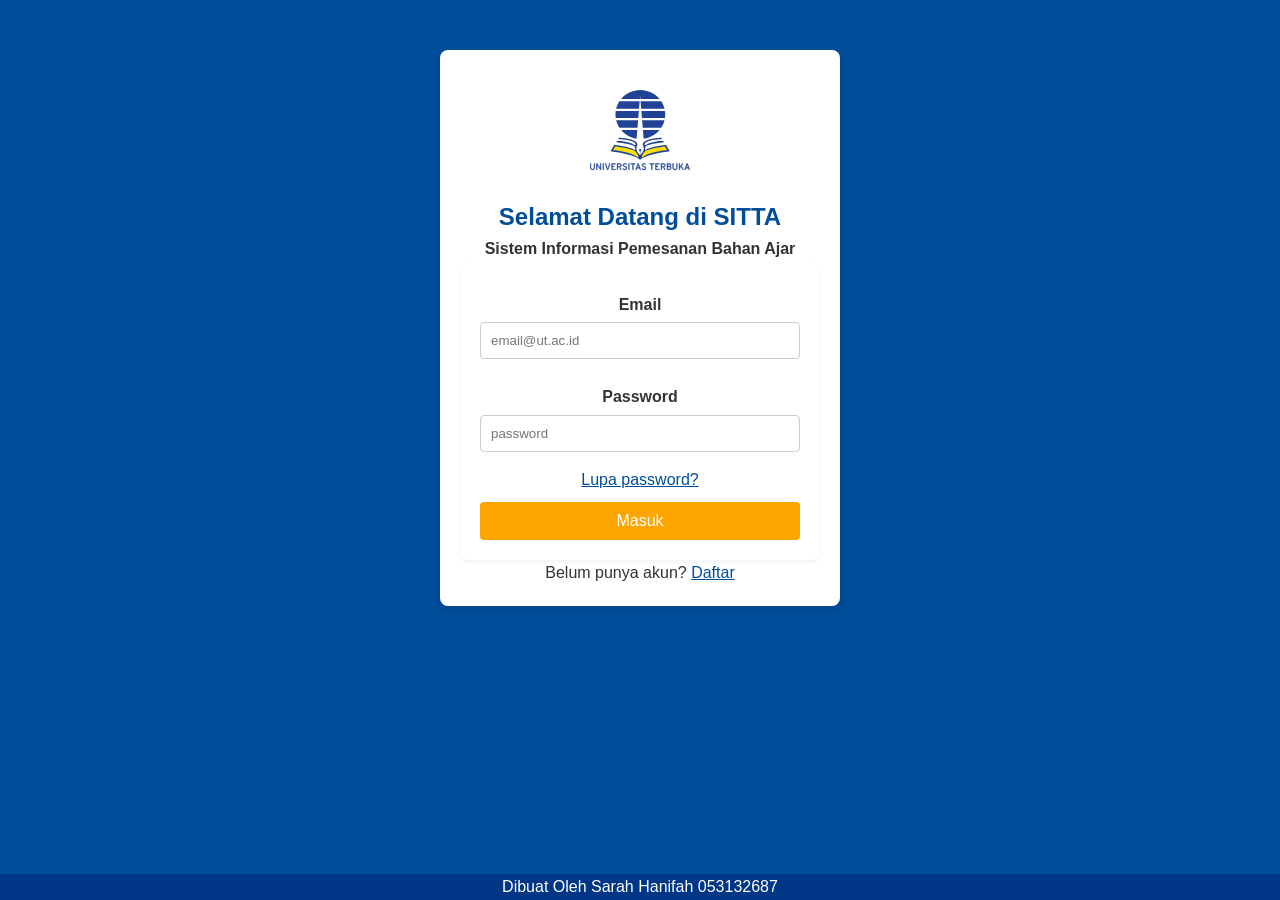
<file: index.html>
<!DOCTYPE html>
<html lang="id">
<head>
    <meta charset="UTF-8">
    <meta name="viewport" content="width=device-width, initial-scale=1.0">
    <title>Login - SITTA UT</title>
    <link rel="stylesheet" href="css/style.css">
</head>
<body>
    <main class="login-container">
        <img src="assets\logo_ut.svg" alt="Logo Universitas Terbuka" class="logo-ut" width="100px" height="120px">
        <h2 class="welcome-text">Selamat Datang di SITTA</h2>
        <h4>Sistem Informasi Pemesanan Bahan Ajar</h4>
        <form id="login-form" aria-label="Formulir Masuk Aplikasi SITTA">
            <label for="email">Email</label>
            <input type="email" id="email" name="email" required placeholder="email@ut.ac.id">
            
            <label for="password">Password</label>
            <input type="password" id="password" name="password" required placeholder="password">
            <button class="link-button" id="forgot-password-btn">Lupa password?</button>
            <button type="submit" id="login-button">Masuk</button>
        </form>

        
        <p>Belum punya akun? <button class="link-button" id="register-btn">Daftar</button></p>
    </main>

    <div id="forgot-modal" class="modal" role="dialog" aria-modal="true" aria-labelledby="forgot-modal-title">
        <div class="modal-content">
            <span class="close-btn" data-modal="forgot-modal">&times;</span>
            <h3 id="forgot-modal-title">Lupa Password</h3>
            <p>Silakan hubungi Administrator SITTA untuk reset password.</p>
        </div>
    </div>

    <div id="register-modal" class="modal">
    <div class="modal-content">
        <span class="close-btn" data-modal="register-modal">&times;</span>
        <h3>Pendaftaran Akun</h3>

        <form id="register-form">
            <label for="register-nama">Nama Lengkap</label>
            <input type="text" id="register-nama" required>

            <label for="register-role">Role</label>
            <p>UPPBJ-UT</p>
            <input type="text" id="register-role" required>

            <label for="register-lokasi">Lokasi</label>
            <p>UPPBJ-Daerah</p>
            <input type="text" id="register-lokasi" required>

            <label for="register-email">Email</label>
            <p>nama@ut.ac.id</p>
            <input type="email" id="register-email" required>

            <label for="register-password">Password</label>
            <input
                type="password"
                id="register-password"
                minlength="8"
                pattern="(?=.*[A-Za-z])(?=.*[0-9]).{8,}"
                title="Password minimal 8 karakter dan harus mengandung huruf serta angka."
                required
            >

            <label for="register-konfirmasi">Konfirmasi Password</label>
            <input
                type="password"
                id="register-konfirmasi"
                minlength="8"
                required
            >

            <button type="submit">Buat Akun</button>
        </form>
    </div>
</div>

<div class="footer">
  <p>Dibuat Oleh Sarah Hanifah 053132687</p>
</div>
    <script src="js\data.js"></script>
    <script src="js\script.js"></script>
</body>
</html>
</file>
<file: css/style.css>
/* =========================================================
   1. VARIABEL CSS
   ========================================================= */

/* :root merupakan elemen akar dokumen HTML.
   Variabel di dalamnya dapat digunakan kembali di seluruh CSS.
   Tujuannya agar warna lebih mudah dikelola dan diubah. */
:root {
    --primary-color: hsl(210, 100%, 30%); /* Warna utama biru tua */
    --secondary-color: #f0f0f0;           /* Warna sekunder abu-abu muda */
    --text-color: #333;                   /* Warna teks abu-abu gelap */
    --success-color: #4CAF50;             /* Warna hijau untuk status berhasil */
    --error-color: #f44336;               /* Warna merah untuk kesalahan */
}


/* =========================================================
   2. RESET CSS
   ========================================================= */

/* Selector universal (*) memilih seluruh elemen HTML.
   box-sizing: border-box membuat padding dan border termasuk
   dalam perhitungan lebar dan tinggi elemen.
   margin: 0 menghapus jarak luar bawaan browser.
   padding: 0 menghapus jarak dalam bawaan browser. */
* {
    box-sizing: border-box;
    margin: 0;
    padding: 0;
}


/* =========================================================
   3. PENGATURAN DASAR HALAMAN
   ========================================================= */

/* Mengatur tampilan dasar seluruh halaman.
   font-family menentukan jenis huruf.
   line-height mengatur jarak antarbaris teks.
   color menentukan warna teks secara umum.
   background-color menentukan warna latar belakang halaman. */
body {
    font-family: Arial, sans-serif;
    line-height: 1.6;
    color: var(--text-color);
    background-color: #004d99;
}


/* =========================================================
   4. HALAMAN LOGIN
   ========================================================= */

/* Mengatur kotak utama pada halaman login.
   max-width membatasi lebar maksimal menjadi 400px.
   margin: 50px auto memberi jarak atas 50px dan
   memusatkan kotak secara horizontal.
   padding memberi ruang di dalam kotak.
   box-shadow memberikan efek bayangan.
   border-radius membuat sudut kotak membulat.
   text-align: center meratakan teks ke tengah.
   background-color memberi latar belakang putih. */
.login-container {
    max-width: 400px;
    margin: 50px auto;
    padding: 20px;
    box-shadow: 0 4px 8px rgba(0,0,0,0.1);
    border-radius: 8px;
    text-align: center;
    background-color: white
}

/* Mengatur warna judul h2 yang berada di dalam
   elemen dengan class login-container. */
.login-container h2 {
    color: #004d99;
}


/* =========================================================
   5. CONTAINER UTAMA
   ========================================================= */

/* Mengatur area konten utama halaman.
   padding memberi jarak antara konten dan tepi container.
   max-width membatasi lebar konten maksimal 1200px.
   margin: 0 auto memusatkan container secara horizontal. */
.container {
    padding: 20px;
    max-width: 1200px;
    margin: 0 auto;
}


/* =========================================================
   6. HEADER DAN NAVIGASI
   ========================================================= */

/* Mengatur bilah navigasi utama di bagian atas halaman.
   background-color: black membuat latar navigasi hitam.
   width: 100% membuat navigasi memenuhi lebar halaman. */
.top-nav {
    background-color: black;
    width: 100%;
}

/* Mengatur daftar menu navigasi.
   list-style: none menghilangkan simbol daftar.
   display: flex menyusun menu secara horizontal.
   margin dan padding diatur menjadi 0 agar tidak ada
   jarak bawaan dari elemen daftar. */
.nav-menu {
    list-style: none;
    display: flex;
    margin: 0;
    padding: 0;
}

/* Menghapus jarak luar pada setiap item menu navigasi. */
.nav-menu li {
    margin: 0;
}

/* Mengatur tampilan tautan navigasi, tombol dropdown,
   dan tombol logout secara bersamaan.

   color: white membuat teks putih.
   text-decoration: none menghilangkan garis bawah tautan.
   padding memberikan ruang di sekitar teks.
   display: block membuat elemen menempati area blok.
   transition membuat perubahan warna lebih halus.
   background: transparent membuat latar transparan.
   border: none menghilangkan garis tepi tombol.
   cursor: pointer menampilkan penunjuk tangan saat diarahkan.
   font-size dan font-family menyesuaikan tulisan. */
.nav-menu a, .dropbtn, .logout-button {
    color: white;
    text-decoration: none;
    padding: 15px 20px;
    display: block;
    border-radius: 0;
    transition: background-color 0.3s;
    background: transparent;
    border: none;
    cursor: pointer;
    font-size: 1em;
    font-family: inherit;
}

/* Mengubah tampilan menu ketika:
   - tautan sedang diarahkan kursor (hover),
   - dropdown diarahkan kursor,
   - tombol logout diarahkan kursor,
   - menu memiliki class active.

   Warna latar berubah menjadi merah dan teks menjadi putih. */
.nav-menu a:hover, .dropdown:hover .dropbtn, .logout-button:hover, .nav-menu .active {
    background-color: #ff0000;
    color: #ffffff;
}

/* Memberikan jarak di sekitar bagian judul halaman. */
.header-title {
    padding: 20px 20px 0 20px;
}

/* Mengatur ukuran dan warna judul h1 di dalam header-title.
   Ukuran font 1.5em mengikuti ukuran font elemen induk. */
.header-title h1 {
    font-size: 1.5em;
    color: var(--primary-color);
}

/* =========================================================
   7. FOOTER
   ========================================================= */

/* Mengatur bagian footer atau informasi di bawah halaman.
   position: fixed membuat footer tetap pada posisi layar.
   left: 0 menempel pada sisi kiri.
   bottom: 0 menempatkannya di bagian bawah.
   width: 100% membuat footer selebar halaman.
   background-color memberikan latar biru.
   color: white membuat teks putih.
   text-align: center meratakan teks ke tengah. */
.footer {
    position: fixed;
    left: 0;
    bottom: 0;
    width: 100%;
    background-color: rgb(0, 54, 134);
    color: white;
    text-align: center;
}


/* =========================================================
   8. DROPDOWN MENU
   ========================================================= */

/* Menjadi elemen acuan untuk posisi menu dropdown.
   position: relative memungkinkan dropdown-content
   diposisikan relatif terhadap elemen ini.
   display: inline-block membuat elemen mengikuti kontennya. */
.dropdown {
    position: relative;
    display: inline-block;
}

/* Mengatur kotak pilihan yang muncul pada dropdown.
   display: none menyembunyikan menu pada kondisi awal.
   position: absolute menempatkannya relatif terhadap
   elemen induk yang memiliki posisi.
   background-color memberi latar putih.
   min-width menetapkan lebar minimum 280px.
   box-shadow memberikan bayangan.
   z-index mengatur urutan tumpukan elemen.
   left: 0 dan top: 100% menempatkannya di bawah induk. */
.dropdown-content {
    display: none;
    position: absolute;
    background-color: #fff;
    min-width: 280px;
    box-shadow: 0px 8px 16px 0px rgba(0,0,0,0.1);
    z-index: 10;
    left: 0;
    top: 100%;
}

/* Mengatur tautan yang berada di dalam dropdown.
   Teks berwarna gelap, memiliki ruang dalam,
   tidak bergaris bawah, dan ditampilkan sebagai blok.
   text-align: left meratakan teks ke kiri. */
.dropdown-content a {
    color: #333;
    padding: 12px 16px;
    text-decoration: none;
    display: block;
    text-align: left;
}

/* Mengubah warna tautan dropdown saat kursor diarahkan.
   Latar menjadi abu-abu sangat muda dan teks tetap gelap. */
.dropdown-content a:hover {
    background-color: #f5f5f5;
    color: #333;
}

/* Menampilkan isi dropdown ketika elemen dropdown
   sedang diarahkan oleh kursor mouse. */
.dropdown:hover .dropdown-content {
    display: block;
}


/* =========================================================
   9. FORMULIR DAN TOMBOL
   ========================================================= */

/* Mengatur tampilan dasar semua elemen form.
   Latar putih, padding 20px, sudut membulat,
   dan bayangan tipis digunakan untuk membedakan formulir
   dari latar belakang halaman. */
form {
    background-color: white;
    padding: 20px;
    border-radius: 8px;
    box-shadow: 0 2px 4px rgba(0,0,0,0.05);
}

/* Mengatur label pada formulir.
   display: block membuat label berada pada baris tersendiri.
   margin-top memberi jarak atas.
   font-weight: bold membuat tulisan tebal. */
label {
    display: block;
    margin-top: 10px;
    font-weight: bold;
}

/* Mengatur input dengan tipe text, email, password, dan number.
   width: 100% membuat input memenuhi lebar yang tersedia.
   padding memberi ruang di dalam input.
   margin mengatur jarak di sekitar input.
   border menentukan garis tepi abu-abu.
   border-radius membuat sudut input membulat. */
input[type="text"], input[type="email"], input[type="password"], input[type="number"] {
    width: 100%;
    padding: 10px;
    margin-top: 5px;
    margin-bottom: 15px;
    border: 1px solid #ccc;
    border-radius: 4px;
}

/* Mengatur tampilan dasar semua tombol.
   padding menentukan ruang di dalam tombol.
   border: none menghilangkan garis tepi.
   border-radius membulatkan sudut.
   cursor: pointer menunjukkan tombol dapat diklik.
   font-size mengatur ukuran teks.
   transition memperhalus perubahan warna latar. */
button {
    padding: 10px 15px;
    border: none;
    border-radius: 4px;
    cursor: pointer;
    font-size: 1em;
    transition: background-color 0.3s;
}

/* Mengatur tombol login dan tombol dengan class primary-button.
   Latar berwarna oranye, teks putih, lebar 100%,
   dan memiliki jarak atas 10px. */
#login-button, .primary-button {
    background-color: orange;
    color: white;
    width: 100%;
    margin-top: 10px;
}

/* Mengubah latar tombol login dan primary-button
   menjadi darkorange ketika kursor diarahkan. */
#login-button:hover, .primary-button:hover {
    background-color: darkorange;
}

/* Mengatur tombol dengan class success-button.
   Biasanya digunakan untuk tindakan berhasil atau konfirmasi.
   Latar hijau, teks putih, dan jarak kanan 10px. */
.success-button {
    background-color: var(--success-color);
    color: white;
    margin-right: 10px;
}

/* Mengatur tombol sekunder dengan latar abu-abu
   dan warna teks yang mengikuti variabel --text-color. */
.secondary-button {
    background-color: #ccc;
    color: var(--text-color);
}

/* Mengatur tombol yang tampil menyerupai tautan.
   Latar dan garis tepi dihilangkan.
   Teks mengikuti warna utama dan diberi garis bawah.
   Padding 0 menghilangkan ruang dalam tombol. */
.link-button {
    background: none;
    border: none;
    color: var(--primary-color);
    text-decoration: underline;
    padding: 0;
}


/* =========================================================
   10. TOMBOL HAPUS
   ========================================================= */

/* Mengatur tombol penghapusan data.
   Warna merah menunjukkan tindakan hapus.
   Padding dan ukuran font membuat tombol lebih ringkas. */
.delete-button {
    background-color: var(--error-color); /* Merah */
    color: white;
    padding: 8px 12px;
    font-size: 0.9em;
}

/* Mengubah warna tombol hapus ketika diarahkan kursor.
   Warna merah menjadi lebih gelap. */
.delete-button:hover {
    background-color: #d32f2f;
}


/* =========================================================
   11. MODAL ATAU POP-UP
   ========================================================= */

/* Mengatur lapisan latar belakang modal.
   display: none menyembunyikan modal pada awalnya.
   position: fixed membuatnya menutupi area layar.
   z-index: 10 mengatur urutan tampilannya.
   width dan height 100% membuat lapisan memenuhi layar.
   overflow: auto memungkinkan halaman modal digulir.
   background-color rgba hitam transparan menggelapkan
   halaman di belakang modal. */
.modal {
    display: none;
    position: fixed;
    z-index: 10;
    left: 0;
    top: 0;
    width: 100%;
    height: 100%;
    overflow: auto;
    background-color: rgba(0,0,0,0.4);
}

/* Mengatur kotak konten di dalam modal.
   margin: 15% auto memberi jarak atas dan memusatkannya.
   padding memberi ruang di dalam kotak.
   border memberi garis tepi.
   width: 80% membuat lebar mengikuti layar,
   sedangkan max-width membatasi lebar maksimal 500px.
   position: relative menjadi acuan posisi elemen anak.
   box-shadow memberi bayangan pada kotak modal. */
.modal-content {
    background-color: #fefefe;
    margin: 15% auto;
    padding: 20px;
    border: 1px solid #888;
    width: 80%;
    max-width: 500px;
    border-radius: 8px;
    position: relative;
    box-shadow: 0 5px 15px rgba(0,0,0,0.3);
}

/* Mengatur tombol atau simbol penutup modal.
   color mengatur warna simbol.
   float: right menempatkannya di sisi kanan.
   font-size memperbesar simbol.
   font-weight: bold membuat simbol tebal. */
.close-btn {
    color: #aaa;
    float: right;
    font-size: 28px;
    font-weight: bold;
}

/* Mengubah tampilan tombol penutup ketika diarahkan
   kursor atau mendapat fokus keyboard.
   Warna berubah menjadi hitam dan garis bawah dihilangkan.
   cursor: pointer menunjukkan elemen dapat diklik. */
.close-btn:hover,
.close-btn:focus {
    color: #000;
    text-decoration: none;
    cursor: pointer;
}


/* =========================================================
   12. TAMPILAN KHUSUS DASHBOARD
   ========================================================= */

/* Mengatur kotak pesan sapaan pengguna di dashboard.
   margin-bottom memberi jarak dengan elemen berikutnya.
   padding memberi ruang dalam.
   background-color membuat kotak berwarna putih.
   border-radius membulatkan sudut.
   box-shadow memberikan bayangan tipis. */
.greeting {
    margin-bottom: 20px;
    padding: 20px;
    background-color: white;
    border-radius: 8px;
    box-shadow: 0 2px 4px rgba(0,0,0,0.05);
}

/* Memberikan jarak atas pada bagian tautan cepat dashboard. */
.quick-links {
    margin-top: 30px;
}

/* Menyusun kumpulan tautan dashboard menggunakan CSS Grid.
   repeat(auto-fit, minmax(200px, 1fr)) membuat kolom
   menyesuaikan ruang yang tersedia, dengan lebar minimum 200px.
   gap memberi jarak antar-kartu.
   margin-top memberi jarak dari bagian sebelumnya. */
.link-grid {
    display: grid;
    grid-template-columns: repeat(auto-fit, minmax(200px, 1fr));
    gap: 20px;
    margin-top: 15px;
}

/* Mengatur kartu tautan pada dashboard.
   display: block membuat seluruh area kartu menjadi blok.
   padding memberi ruang dalam.
   background-color menggunakan warna utama.
   color: white membuat teks putih.
   text-align: center meratakan teks ke tengah.
   border-radius membulatkan sudut.
   text-decoration: none menghilangkan garis bawah.
   font-weight: bold menebalkan tulisan.
   transition menghaluskan perubahan warna dan posisi. */
.card-link {
    display: block;
    padding: 20px;
    background-color: var(--primary-color);
    color: white;
    text-align: center;
    border-radius: 8px;
    text-decoration: none;
    font-weight: bold;
    transition: background-color 0.3s, transform 0.2s;
}

/* Efek saat kartu dashboard diarahkan kursor.
   Warna latar berubah menjadi biru lebih gelap.
   translateY(-5px) mengangkat kartu 5px ke atas. */
.card-link:hover {
    background-color: #003366;
    transform: translateY(-5px);
}


/* =========================================================
   13. TAMPILAN KHUSUS TRACKING PENGIRIMAN
   ========================================================= */

/* Mengatur kotak input tracking dan kotak hasil tracking.
   Kedua elemen menggunakan jarak atas, padding,
   latar putih, sudut membulat, dan bayangan tipis. */
.tracking-input, .tracking-result {
    margin-top: 20px;
    padding: 20px;
    background-color: white;
    border-radius: 8px;
    box-shadow: 0 2px 4px rgba(0,0,0,0.05);
}

/* Mengatur kotak ringkasan informasi tracking.
   Latar biru muda membedakan ringkasan dari konten lain.
   border-left membuat garis tebal di sisi kiri.
   Warna garis menggunakan variabel warna utama.
   margin-bottom memberi jarak ke elemen selanjutnya. */
.summary-box {
    background-color: #e6f0ff;
    padding: 15px;
    border-radius: 6px;
    border-left: 5px solid var(--primary-color);
    margin-bottom: 20px;
}

/* Mengatur label status pengiriman secara umum.
   Padding memberi ruang dalam.
   border-radius membulatkan sudut.
   color: white membuat teks putih.
   font-weight: bold menebalkan tulisan.
   background-color orange menjadi warna status bawaan. */
.status-badge {
    padding: 5px 10px;
    border-radius: 4px;
    color: white;
    font-weight: bold;
    background-color: orange; /* Default */
}

/* Mengatur warna untuk status dengan class Dikirim.
   Latar hijau menandai status tersebut. */
.status-badge.Dikirim {
    background-color: var(--success-color);
}

/* Mengatur warna untuk status dengan class Perjalanan.
   Latar oranye menandai paket dalam perjalanan. */
.status-badge.Perjalanan {
    background-color: orange;
}

/* Catatan:
   Status tambahan dapat diberi aturan CSS tersendiri,
   sesuai class yang dihasilkan oleh JavaScript. */

/* Menyusun detail pengiriman menjadi dua kolom.
   1fr 1fr membagi ruang menjadi dua kolom sama lebar.
   gap: 10px memberi jarak antar-kolom dan baris. */
.detail-grid {
    display: grid;
    grid-template-columns: 1fr 1fr;
    gap: 10px;
}

/* Mengatur daftar riwayat perjalanan paket.
   list-style: none menghilangkan simbol daftar bawaan.
   padding: 0 menghapus jarak dalam.
   position: relative menjadi acuan untuk garis timeline.
   margin-left memberi ruang untuk garis dan penanda. */
.timeline {
    list-style: none;
    padding: 0;
    position: relative;
    margin-left: 20px;
}

/* Membuat garis vertikal pada timeline menggunakan
   pseudo-element ::before.
   content: '' diperlukan agar pseudo-element tampil.
   position: absolute menempatkan garis secara absolut.
   top dan bottom menentukan panjang garis.
   left: 0 menempatkan garis di sisi kiri.
   width: 2px membuat garis tipis berukuran 2px.
   background: #ccc memberi warna abu-abu. */
.timeline::before {
    content: '';
    position: absolute;
    top: 0;
    bottom: 0;
    left: 0;
    width: 2px;
    background: #ccc;
}

/* Mengatur setiap item pada daftar timeline.
   position: relative menjadi acuan bagi penanda.
   margin-bottom memberi jarak antar-riwayat.
   padding-left memberi ruang di sebelah kiri teks. */
.timeline li {
    position: relative;
    margin-bottom: 20px;
    padding-left: 20px;
}

/* Membuat lingkaran penanda untuk setiap item timeline.
   Pseudo-element ::before menghasilkan elemen dekoratif.
   position: absolute menempatkannya relatif terhadap li.
   width dan height menentukan ukuran lingkaran.
   border-radius: 50% membuat bentuk lingkaran.
   background-color menggunakan warna utama.
   border putih memisahkan lingkaran dari garis timeline. */
.timeline li::before {
    content: '';
    position: absolute;
    left: -8px;
    top: 5px;
    width: 16px;
    height: 16px;
    border-radius: 50%;
    background-color: var(--primary-color);
    border: 3px solid white;
}

/* Memberi warna hijau pada penanda item timeline pertama.
   Dalam tampilan yang sudah diurutkan dari terbaru ke lama,
   item pertama digunakan untuk menunjukkan status terbaru. */
.timeline li:first-child::before {
    background-color: var(--success-color); /* Status terbaru */
}


/* =========================================================
   14. TAMPILAN KHUSUS STOK BAHAN AJAR
   ========================================================= */

/* Membungkus tabel agar tabel yang lebar tetap dapat
   digulir secara horizontal ketika ruang layar tidak cukup.
   Properti ini membantu tabel digunakan pada layar kecil. */
.table-container {
    overflow-x: auto;
}

/* Mengatur tabel secara umum.
   width: 100% membuat tabel memenuhi lebar kontainer.
   border-collapse: collapse menyatukan garis antar-sel.
   margin-top memberi jarak atas.
   background-color memberi latar putih. */
table {
    width: 100%;
    border-collapse: collapse;
    margin-top: 15px;
    background-color: white;
}

/* Mengatur sel judul tabel (th) dan sel data (td).
   padding memberi ruang di dalam sel.
   text-align: left meratakan isi ke kiri.
   border-bottom memberi garis pemisah pada bagian bawah. */
th, td {
    padding: 12px 15px;
    text-align: left;
    border-bottom: 1px solid #ddd;
}

/* Mengatur tampilan judul kolom tabel.
   Latar menggunakan warna utama.
   Teks berwarna putih.
   text-transform: uppercase mengubah teks menjadi huruf kapital.
   font-size mengatur ukuran teks judul kolom. */
th {
    background-color: var(--primary-color);
    color: white;
    text-transform: uppercase;
    font-size: 0.9em;
}

/* Mengubah latar baris tabel ketika kursor diarahkan.
   Efek ini membantu pengguna mengikuti baris yang dipilih. */
tr:hover {
    background-color: #f5f5f5;
}

/* Mengatur gambar di dalam sel tabel.
   max-width membatasi lebar gambar maksimal 50px.
   height: auto menjaga proporsi gambar.
   border-radius membulatkan sudut gambar.
   border memberikan garis tepi tipis. */
td img {
    max-width: 50px;
    height: auto;
    border-radius: 4px;
    border: 1px solid #eee;
}

/* Mengatur jarak bawah input di dalam formulir stok.
   Tujuannya agar input pada formulir stok tidak terlalu rapat. */
.stock-form input {
    margin-bottom: 10px;
}


/* =========================================================
   15. MEDIA QUERY UNTUK RESPONSIF
   ========================================================= */

/* Aturan di dalam media query ini diterapkan ketika
   lebar layar maksimal 768px, misalnya pada tablet
   atau ponsel dengan orientasi tertentu. */
@media (max-width: 768px) {

    /* Menyusun elemen header secara vertikal pada layar kecil.
       text-align: center meratakan teks ke tengah. */
    .header {
        flex-direction: column;
        text-align: center;
    }

    /* Mengubah daftar navigasi menjadi vertikal.
       width: 100% membuat menu memenuhi lebar layar.
       margin-top memberi jarak di atas navigasi. */
    .nav-menu {
        flex-direction: column;
        width: 100%;
        margin-top: 10px;
    }

    /* Memberikan jarak vertikal antar-item menu
       ketika navigasi disusun secara vertikal. */
    .nav-menu li {
        margin: 5px 0;
    }

    /* Mengubah detail tracking menjadi satu kolom
       agar informasi lebih mudah dibaca di layar kecil. */
    .detail-grid {
        grid-template-columns: 1fr;
    }
}
</file>
